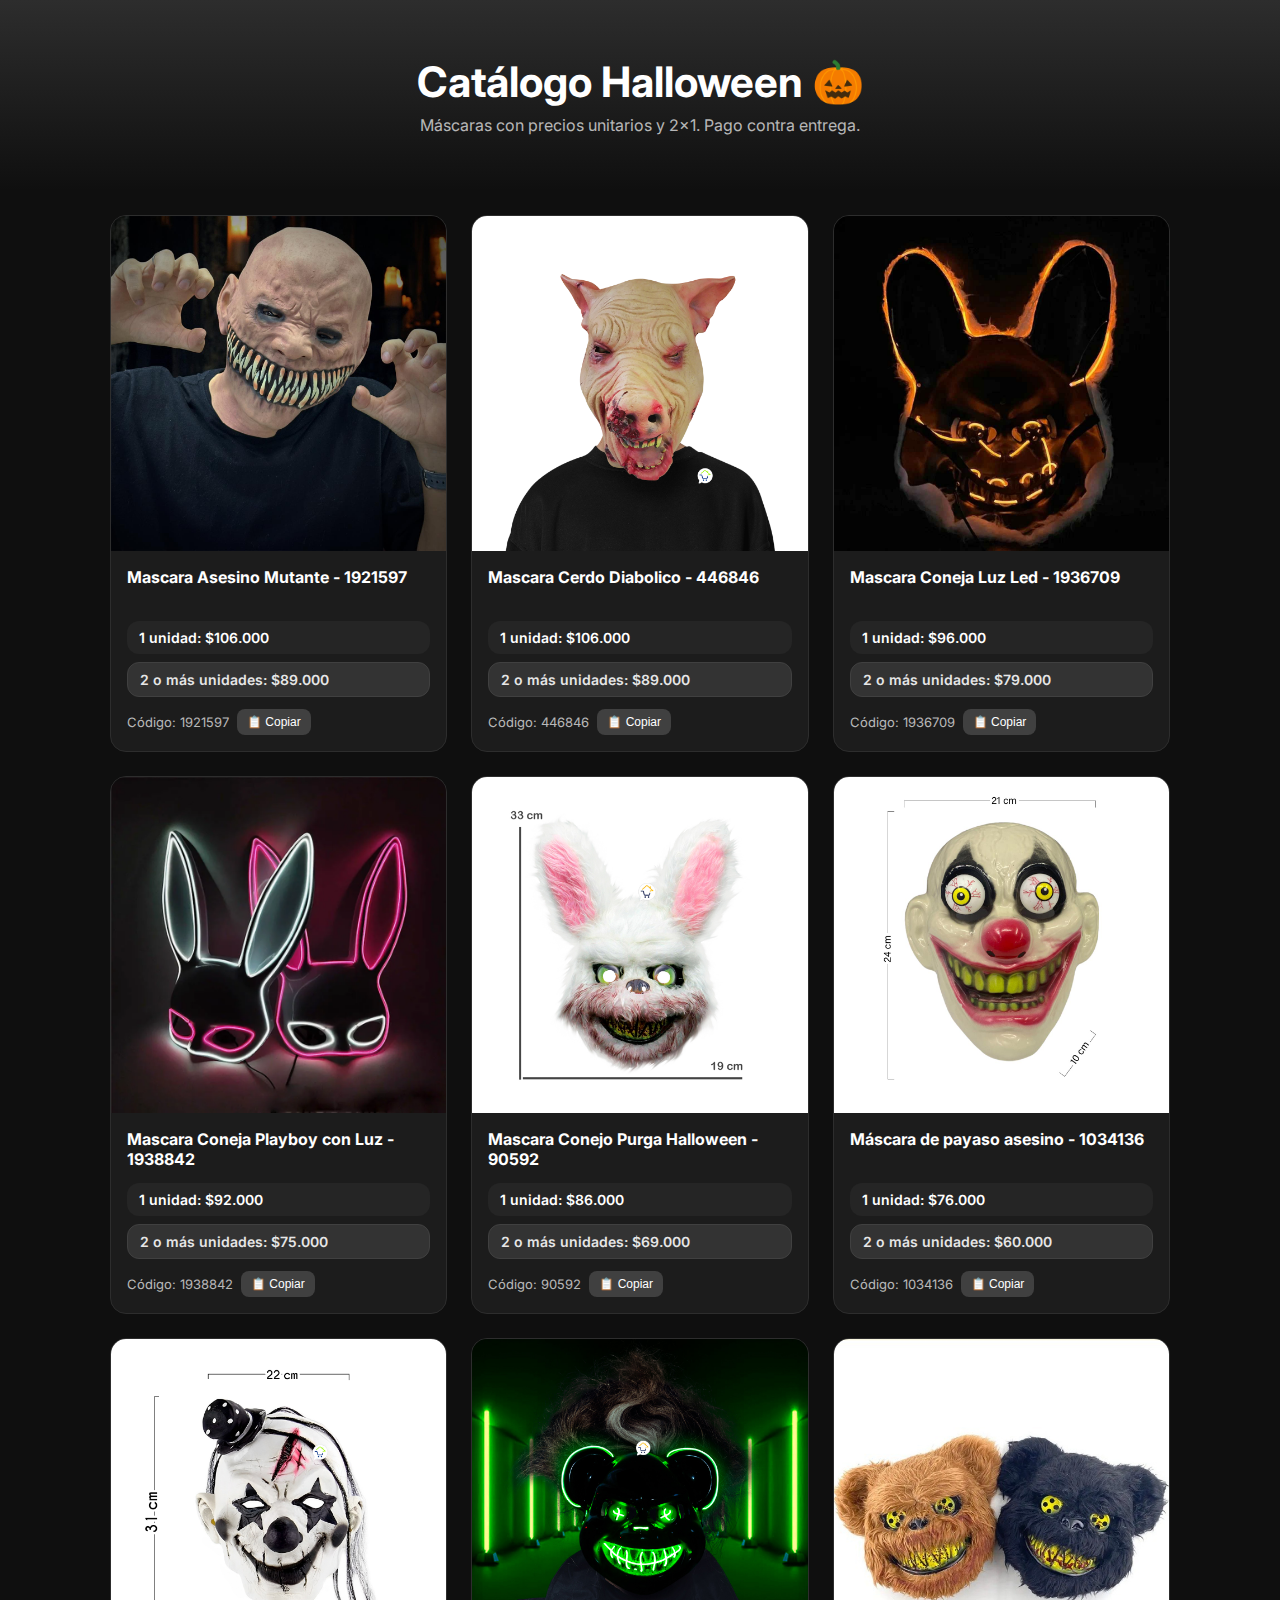
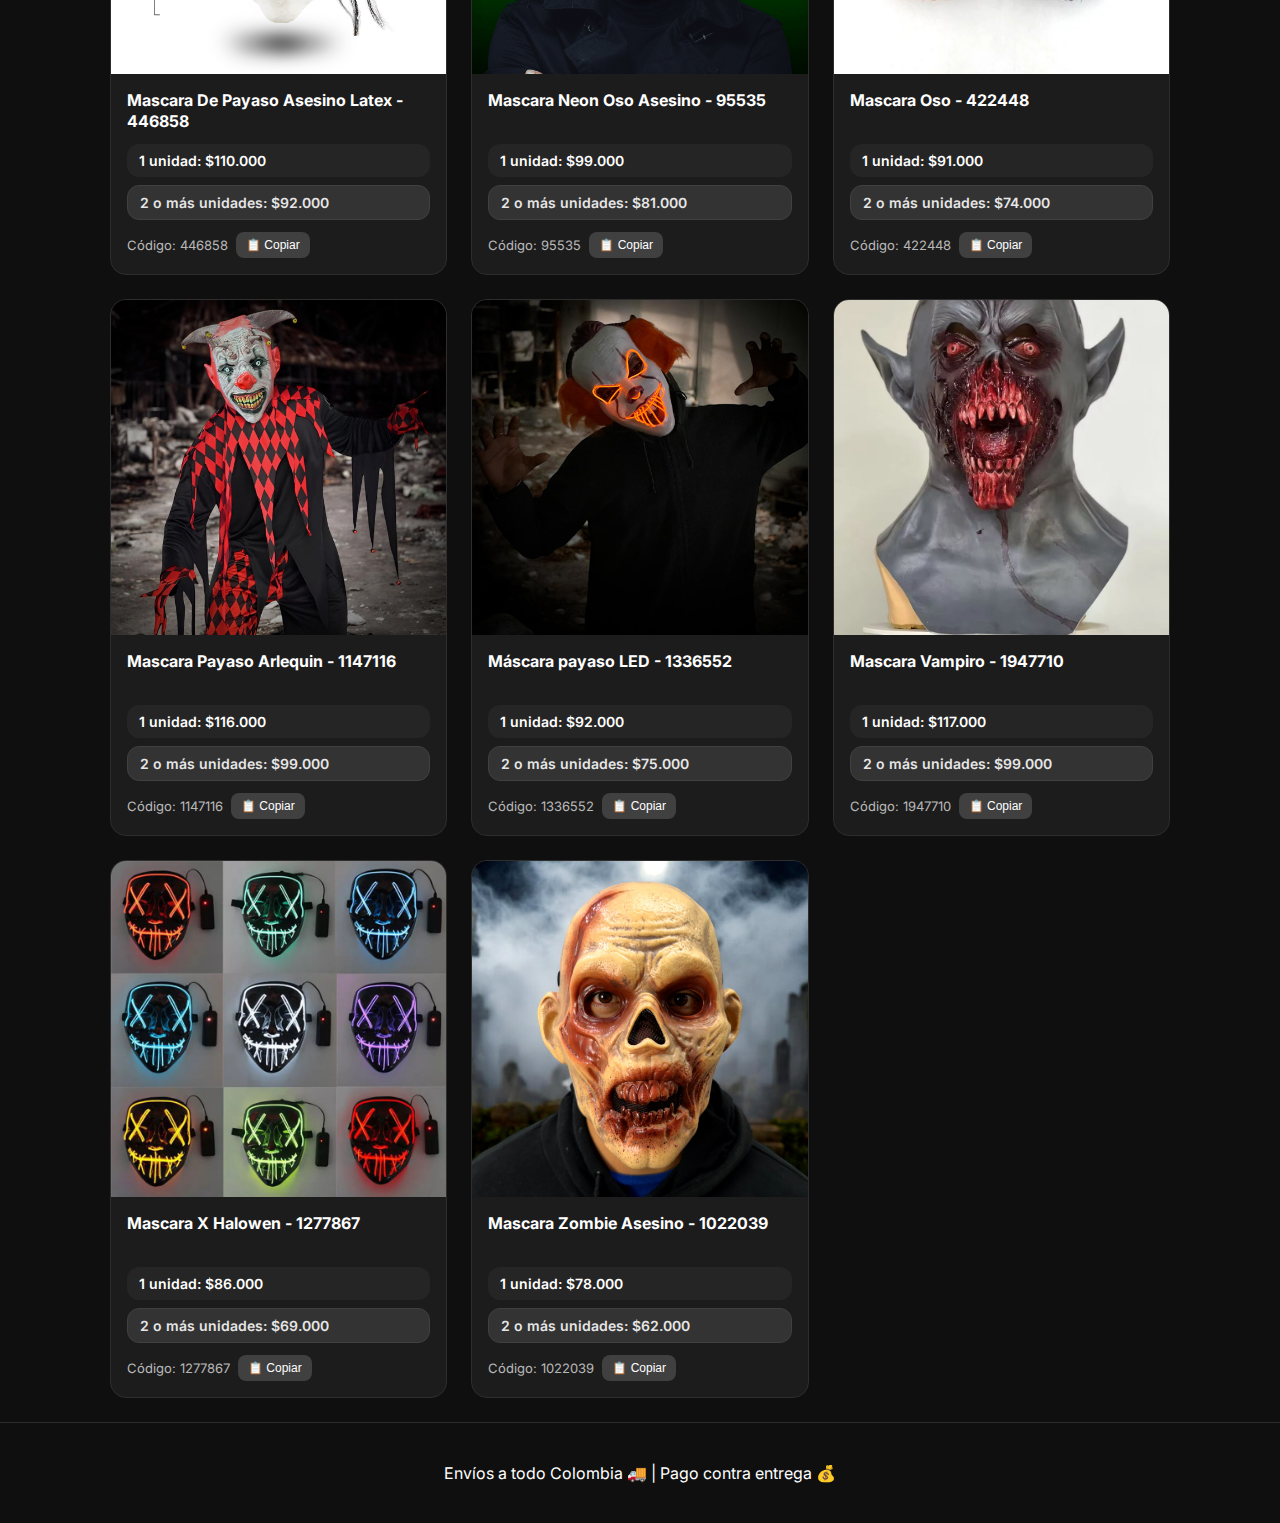
<file: index.html>
<!doctype html>
<html lang="es">

<head>
  <meta charset="utf-8">
  <meta name="viewport" content="width=device-width, initial-scale=1">
  <title>Catálogo Halloween</title>
  <link href="https://fonts.googleapis.com/css2?family=Inter:wght@400;600;800&display=swap" rel="stylesheet">
  <link rel="stylesheet" href="assets/style.css">
</head>

<body>
  <header class="hero">
    <div class="hero__inner">
      <h1>Catálogo Halloween 🎃</h1>
      <p>Máscaras con precios unitarios y 2x1. Pago contra entrega.</p>
    </div>
  </header>

  <main class="container">
    <div id="grid" class="grid"></div>
  </main>

  <footer class="footer">
    <p>Envíos a todo Colombia 🚚 | Pago contra entrega 💰</p>
  </footer>
  <script src="assets/app.js"></script>
  <script>
    renderIndex();
  </script>
</body>

</html>
</file>
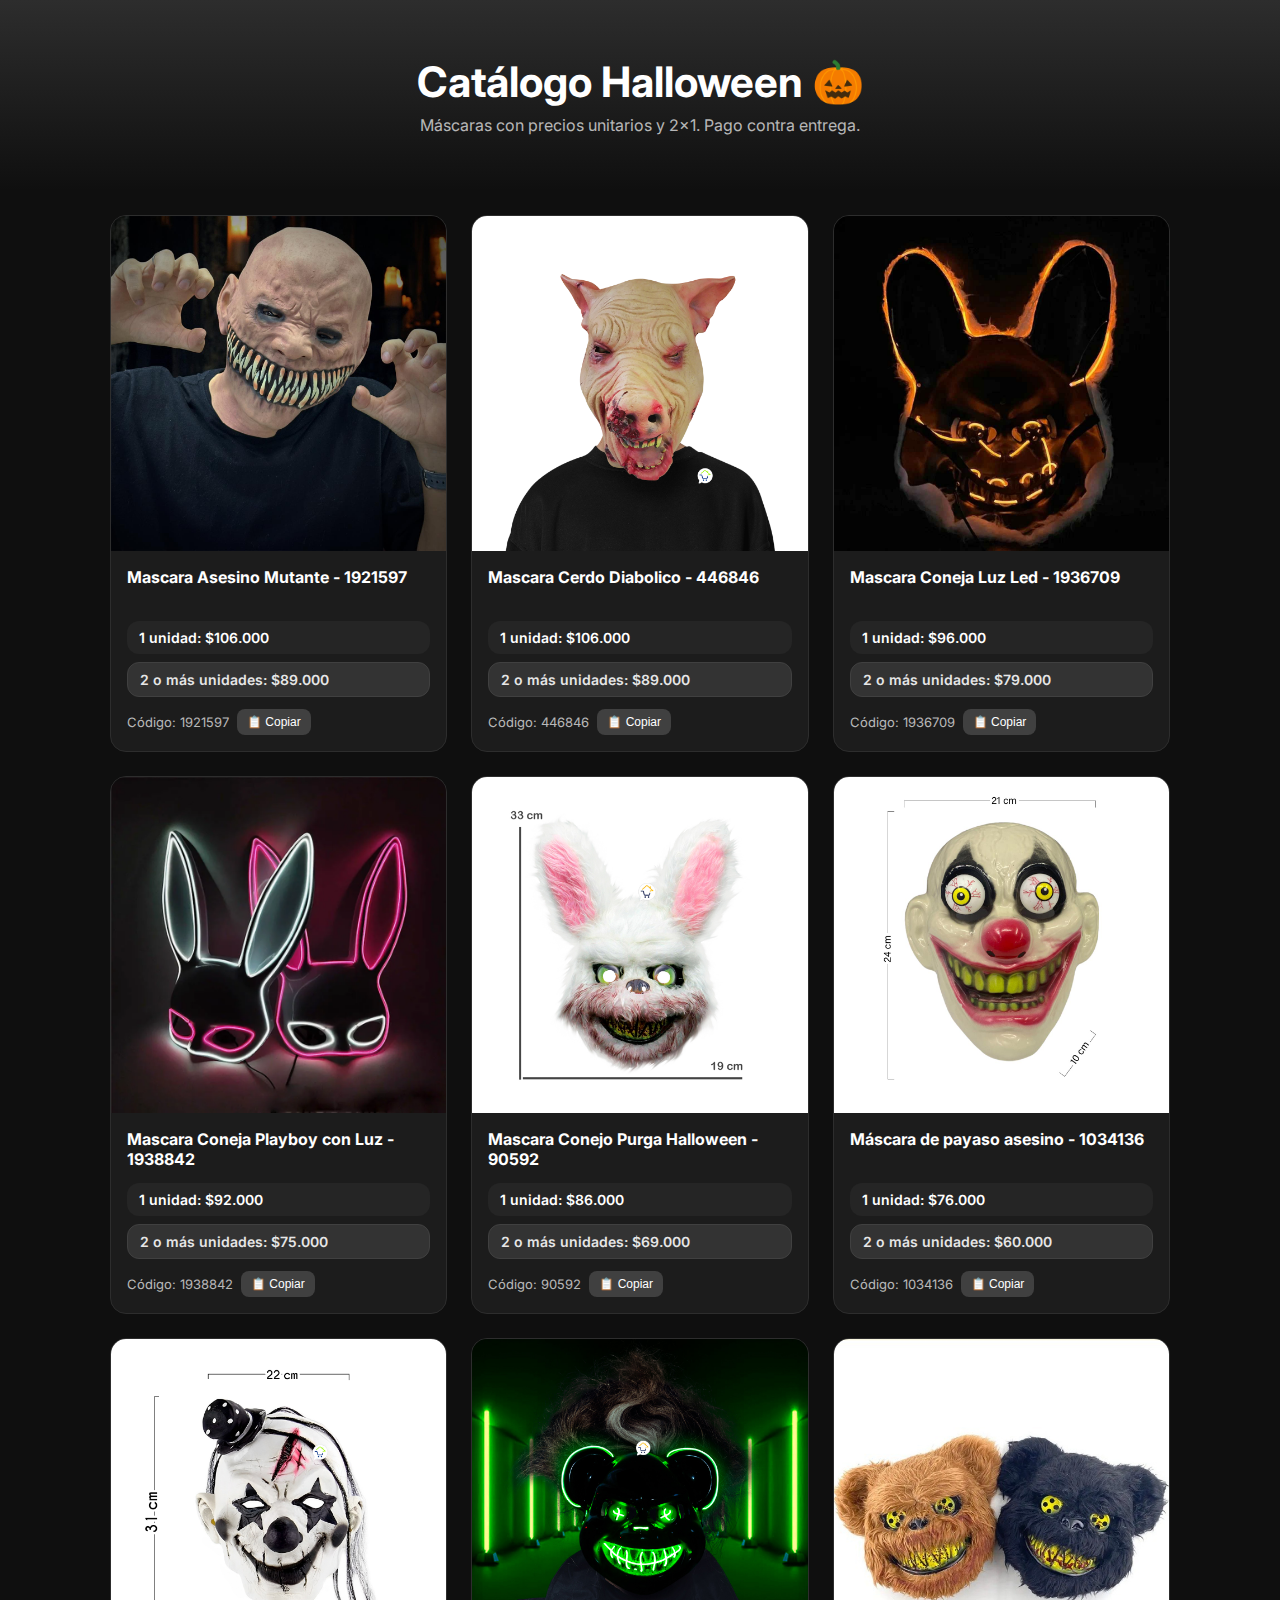
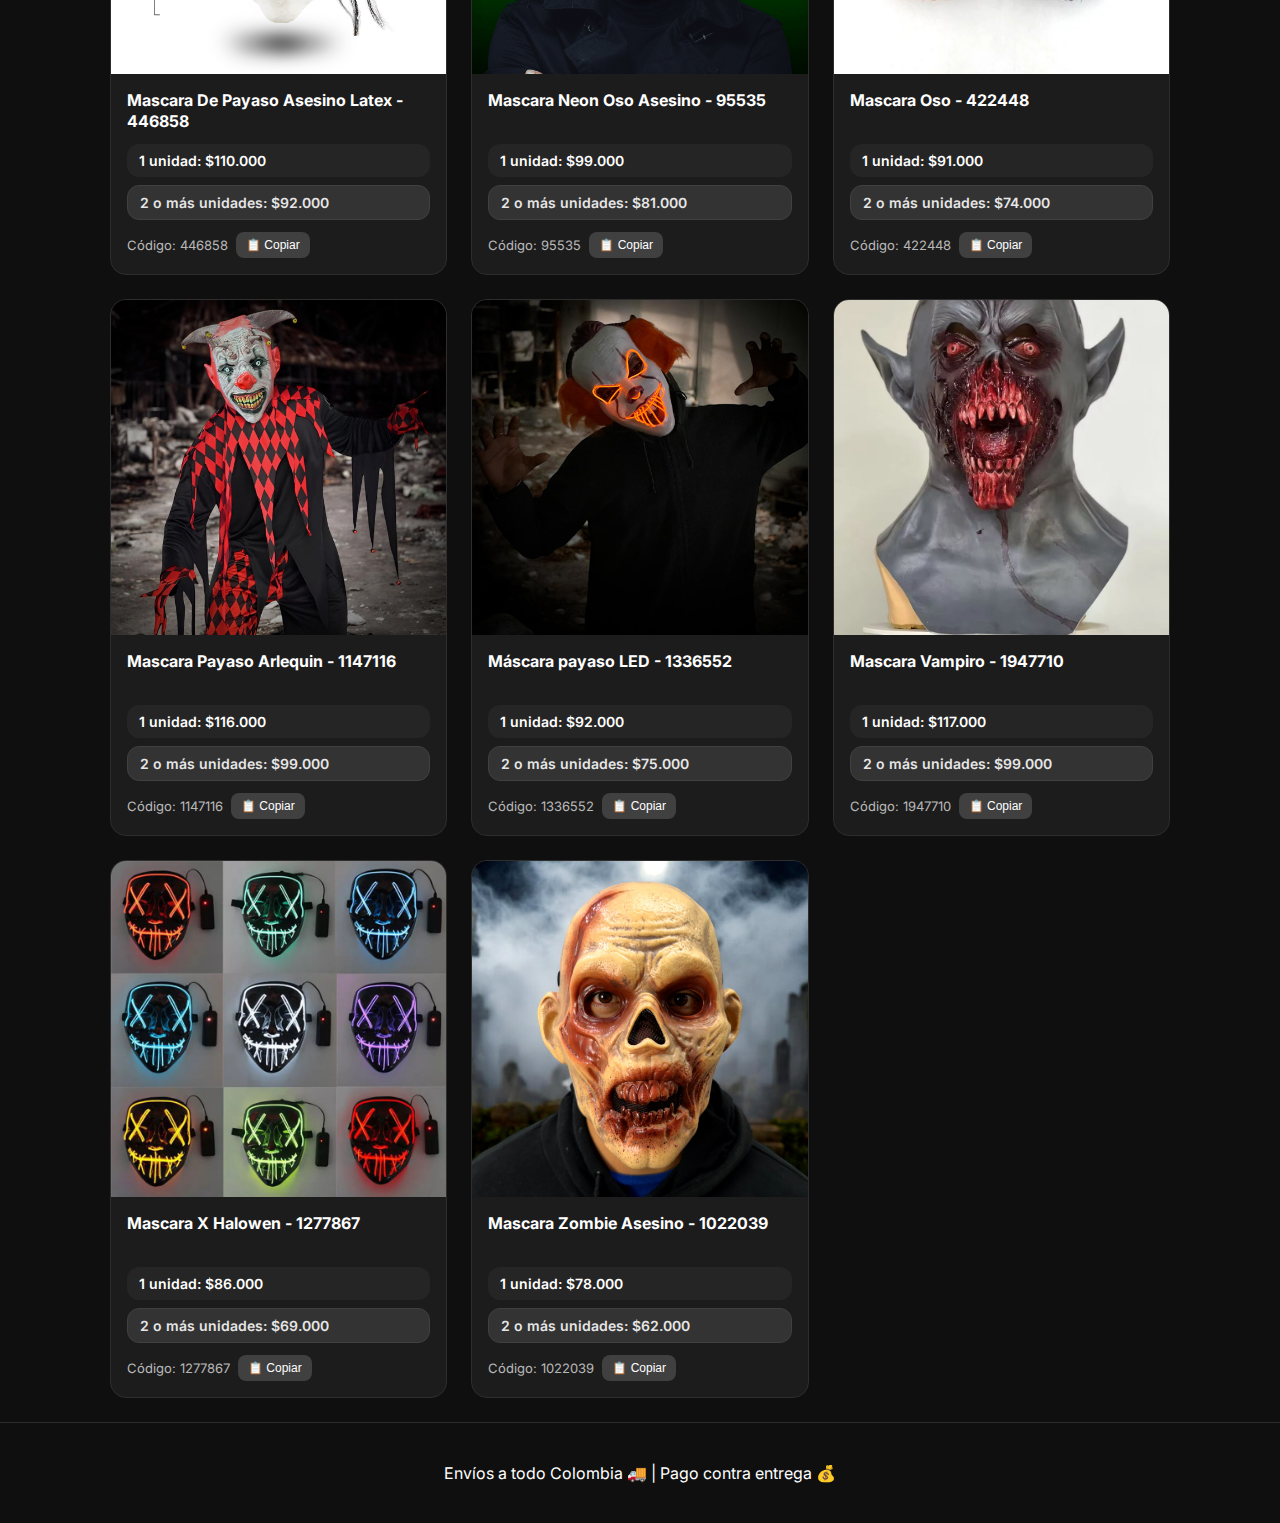
<file: producto.html>
<!doctype html>
<html lang="es">

<head>
  <meta charset="utf-8">
  <meta name="viewport" content="width=device-width, initial-scale=1">
  <title>Producto | Catálogo Halloween</title>
  <link href="https://fonts.googleapis.com/css2?family=Inter:wght@400;600;800&display=swap" rel="stylesheet">
  <link rel="stylesheet" href="assets/style.css">
</head>

<body>
  <nav class="topbar">
    <a href="index.html">← Volver al catálogo</a>
  </nav>

  <main class="container">
    <div class="product">
      <div class="product__gallery-container">
        <div id="gallery" class="product__gallery"></div>
        <div class="gallery-navigation">
          <button id="prevImage" class="gallery-nav-btn" aria-label="Imagen anterior">←</button>
          <button id="nextImage" class="gallery-nav-btn" aria-label="Siguiente imagen">→</button>
        </div>
      </div>
      <div class="product__info">
        <div class="product__header">
          <span class="tag">🎃 Máscara Halloween</span>
          <h1 id="pname"></h1>
        </div>

        <div class="prices">
          <div class="price-box">
            <span class="label">Precio unitario</span>
            <span id="p1" class="value"></span>
          </div>
          <div class="price-box deal">
            <span class="label">Precio 2 o más unidades</span>
            <span id="p2" class="value deal"></span>
          </div>
        </div>

        <div class="product__features">
          <h3>Características:</h3>
          <ul class="feature-list">
            <li>✨ Material de alta calidad</li>
            <li>🎭 Perfecta para fiestas y eventos</li>
            <li>🚚 Envío a todo Colombia</li>
            <li>💰 Pago contra entrega</li>
            <li>✅ Stock disponible</li>
          </ul>
        </div>

        <div class="product__actions">
          <div class="product__code">
            <span class="sku">Código: <span id="pid"></span></span>
            <button class="copy-btn"
              onclick="ProductsModule.copyToClipboard(document.getElementById('pid').textContent)">
              📋 Copiar código
            </button>
          </div>

          <a id="whatsapp-buy" class="buy-now-btn" target="_blank">
            🛒 ¡Comprar ahora por WhatsApp!
          </a>
        </div>
      </div>
    </div>
  </main>

  <div id="lightbox" class="lightbox" aria-hidden="true">
    <button class="lightbox__close" aria-label="Cerrar">✕</button>
    <img id="lightboxImg" alt="Vista ampliada">
  </div>

  <script src="assets/app.js"></script>
  <script>
    const params = new URLSearchParams(window.location.search);
    const id = params.get('id');
    if (id) {
      renderProductPage(id);
    } else {
      window.location.href = 'index.html';
    }
  </script>
</body>

</html>
</file>
<file: assets/style.css>
:root {
  --card-bg: #1c1c1c;
  --card-bd: #2d2d2d;
  --accent: #ffffff;
  --deal: #e6e6e6;
  --deal-bd: #404040;
  --whatsapp: #25D366;
  --text: #ffffff;
  --text-secondary: rgba(255, 255, 255, 0.7);
  --shadow: rgba(0, 0, 0, 0.3);
}

* {
  box-sizing: border-box;
}

html,
body {
  margin: 0;
  font-family: Inter, system-ui, sans-serif;
  background: #0f0f0f;
  color: var(--text);
}

.hero {
  background: linear-gradient(180deg, #2d2d2d 0%, #0f0f0f 100%);
}

.hero__inner {
  max-width: 1100px;
  margin: 0 auto;
  padding: 56px 20px;
  text-align: center;
}

.hero h1 {
  margin: 0 0 8px;
  font-size: 42px;
  color: var(--text);
}

.hero p {
  margin: 0;
  color: var(--text-secondary);
}

.container {
  max-width: 1100px;
  margin: 0 auto;
  padding: 24px 20px;
}

.grid {
  display: grid;
  grid-template-columns: repeat(auto-fill, minmax(260px, 1fr));
  gap: 24px;
}

.card {
  display: block;
  background: var(--card-bg);
  border: 1px solid var(--card-bd);
  border-radius: 16px;
  overflow: hidden;
  text-decoration: none;
  color: var(--text);
  transition: transform 0.3s ease, box-shadow 0.3s ease;
}

.card:hover {
  transform: translateY(-4px);
  box-shadow: 0 12px 32px var(--shadow);
}

.card__img {
  aspect-ratio: 1/1;
  overflow: hidden;
}

.card__img img {
  width: 100%;
  height: 100%;
  object-fit: cover;
  transition: transform 0.4s ease;
}

.card:hover .card__img img {
  transform: scale(1.08);
}

.card__body {
  padding: 16px;
}

.card h2 {
  margin: 0 0 12px;
  font-size: 16px;
  line-height: 1.3;
  height: 42px;
  overflow: hidden;
}

.prices {
  display: flex;
  gap: 8px;
  flex-wrap: wrap;
  margin: 12px 0;
}

.price {
  background: #252525;
  padding: 8px 12px;
  border-radius: 12px;
  font-weight: 600;
  font-size: 14px;
  width: 100%;
}

.price--deal {
  background: #333333;
  color: var(--deal);
  border: 1px solid var(--deal-bd);
  width: 100%;
}

.code-container {
  display: flex;
  align-items: center;
  gap: 8px;
  margin-top: 12px;
}

.code {
  font-size: 13px;
  color: var(--text-secondary);
}

.copy-btn {
  background: #404040;
  color: white;
  border: none;
  border-radius: 8px;
  padding: 6px 10px;
  cursor: pointer;
  font-size: 12px;
  transition: background-color 0.2s ease;
}

.copy-btn:hover {
  background: #505050;
}

.toast {
  position: fixed;
  bottom: 20px;
  left: 50%;
  transform: translateX(-50%);
  background: #333333;
  color: white;
  padding: 12px 24px;
  border-radius: 8px;
  z-index: 1000;
  animation: fadeInOut 2s ease;
}

@keyframes fadeInOut {
  0% {
    opacity: 0;
    transform: translate(-50%, 20px);
  }

  15% {
    opacity: 1;
    transform: translate(-50%, 0);
  }

  85% {
    opacity: 1;
    transform: translate(-50%, 0);
  }

  100% {
    opacity: 0;
    transform: translate(-50%, -20px);
  }
}

.footer {
  padding: 24px 20px;
  text-align: center;
  border-top: 1px solid var(--card-bd);
}

@media (max-width: 768px) {
  .hero h1 {
    font-size: 32px;
  }

  .grid {
    grid-template-columns: repeat(auto-fill, minmax(240px, 1fr));
  }
}

.product {
  display: grid;
  gap: 32px;
  grid-template-columns: 1.2fr 0.8fr;
  margin-top: 24px;
}

.product__gallery-container {
  background: var(--card-bg);
  border-radius: 16px;
  padding: 16px;
  border: 1px solid var(--card-bd);
  position: relative;
}

.gallery-navigation {
  position: absolute;
  top: 50%;
  left: 0;
  right: 0;
  transform: translateY(-50%);
  display: flex;
  justify-content: space-between;
  padding: 0 16px;
  pointer-events: none;
}

.gallery-nav-btn {
  background: rgba(0, 0, 0, 0.7);
  color: white;
  border: none;
  width: 40px;
  height: 40px;
  border-radius: 50%;
  cursor: pointer;
  font-size: 20px;
  display: flex;
  align-items: center;
  justify-content: center;
  transition: background-color 0.3s ease;
  pointer-events: auto;
}

.gallery-nav-btn:hover {
  background: rgba(0, 0, 0, 0.9);
}

.gallery-nav-btn:disabled {
  opacity: 0.5;
  cursor: not-allowed;
}

.product__gallery {
  display: grid;
  gap: 16px;
  grid-template-columns: repeat(auto-fit, minmax(180px, 1fr));
}

.product__gallery img {
  width: 100%;
  aspect-ratio: 1;
  height: auto;
  object-fit: cover;
  border-radius: 12px;
  cursor: zoom-in;
  transition: transform 0.3s ease;
  border: 1px solid var(--card-bd);
}

.product__gallery img:hover {
  transform: scale(1.02);
}

.product__info {
  background: var(--card-bg);
  border: 1px solid var(--card-bd);
  border-radius: 16px;
  padding: 24px;
  position: sticky;
  top: 80px;
  height: fit-content;
}

.product__header {
  margin-bottom: 24px;
}

.product__header h1 {
  margin: 8px 0;
  font-size: 28px;
  line-height: 1.3;
}

.tag {
  display: inline-block;
  background: rgba(255, 255, 255, 0.1);
  color: var(--accent);
  padding: 6px 12px;
  border-radius: 20px;
  font-size: 14px;
}

.price-box {
  background: #252525;
  padding: 16px;
  border-radius: 12px;
  text-align: center;
  width: 100%;
}

.price-box.deal {
  background: #333333;
  border: 1px solid var(--deal-bd);
}

.price-box .label {
  display: block;
  font-size: 14px;
  opacity: 0.8;
  margin-bottom: 8px;
}

.price-box .value {
  display: block;
  font-size: 24px;
  font-weight: 800;
}

.price-box .value.deal {
  color: var(--deal);
}

.product__features {
  margin: 24px 0;
  padding: 24px 0;
  border-top: 1px solid var(--card-bd);
  border-bottom: 1px solid var(--card-bd);
}

.product__features h3 {
  margin: 0 0 16px;
  font-size: 18px;
}

.feature-list {
  list-style: none;
  padding: 0;
  margin: 0;
}

.feature-list li {
  margin: 12px 0;
  font-size: 16px;
  display: flex;
  align-items: center;
  gap: 8px;
}

.product__actions {
  margin-top: 24px;
}

.product__code {
  display: flex;
  align-items: center;
  gap: 12px;
  margin-bottom: 16px;
  padding: 12px;
  background: #252525;
  border-radius: 12px;
}

.buy-now-btn {
  display: block;
  background: var(--whatsapp);
  color: white;
  text-decoration: none;
  padding: 16px 24px;
  border-radius: 12px;
  text-align: center;
  font-weight: 600;
  font-size: 18px;
  transition: all 0.3s ease;
}

.buy-now-btn:hover {
  transform: translateY(-2px);
  box-shadow: 0 8px 16px rgba(37, 211, 102, 0.2);
}

@media (max-width: 768px) {
  .product {
    grid-template-columns: 1fr;
  }

  .product__info {
    position: static;
  }

  .prices {
    grid-template-columns: 1fr;
  }
}

.lightbox {
  position: fixed;
  inset: 0;
  background: rgba(0, 0, 0, 0.9);
  display: none;
  align-items: center;
  justify-content: center;
  z-index: 1000;
}

.lightbox.is-open {
  display: flex;
}

.lightbox img {
  max-width: 90vw;
  max-height: 85vh;
  border-radius: 12px;
  box-shadow: 0 8px 32px rgba(0, 0, 0, 0.5);
}

.lightbox__close {
  position: absolute;
  top: 20px;
  right: 20px;
  background: rgba(0, 0, 0, 0.5);
  border: none;
  color: white;
  width: 40px;
  height: 40px;
  border-radius: 50%;
  cursor: pointer;
  font-size: 20px;
  transition: background 0.3s ease;
}

.lightbox__close:hover {
  background: rgba(0, 0, 0, 0.8);
}

.topbar {
  position: sticky;
  top: 0;
  background: #1c1c1c;
  border-bottom: 1px solid var(--card-bd);
  padding: 16px;
  z-index: 100;
}

.topbar a {
  color: var(--text);
  text-decoration: none;
  display: flex;
  align-items: center;
  gap: 8px;
  font-weight: 500;
}

.topbar a:hover {
  color: #cccccc;
}
</file>
